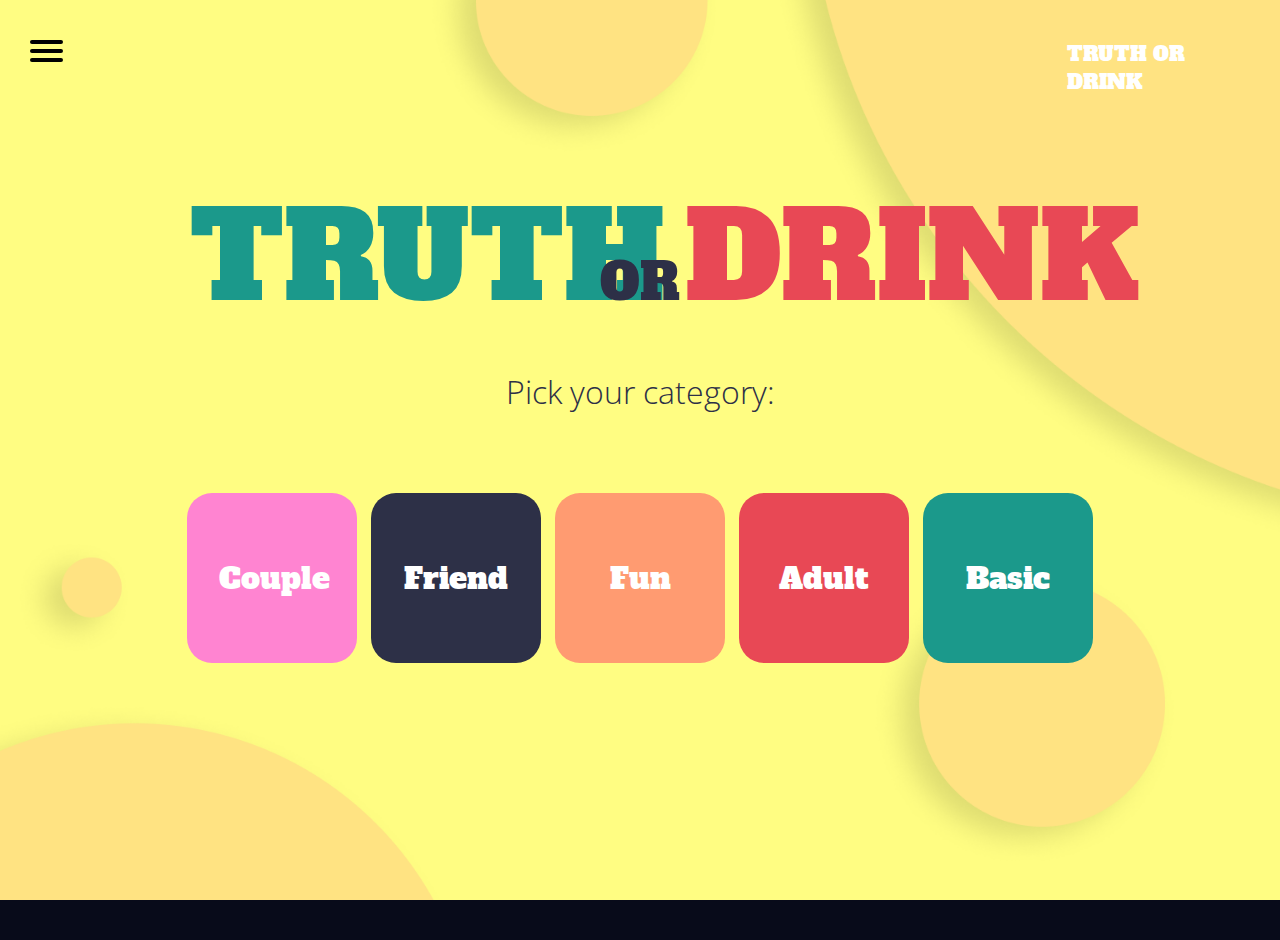
<file: Index.html>
<!DOCTYPE html>
<html lang="en">
<head>
    <meta charset="UTF-8">
    <meta http-equiv="X-UA-Compatible" content="IE=edge">
    <meta name="viewport" content="width=device-width, initial-scale=1.0">
    <link rel="stylesheet" href="Style.css">
    <link rel="icon" href="icon.png">
    <title>Truth Or Drink</title>
</head>
<body class="homeBG">
    <header>
        <nav role="navigation">
            <div id="menuToggle">
              <input type="checkbox" />
        
              <span></span>
              <span></span>
              <span></span>
              
              <ul id="menu">
                <a href="Index.html"><li>Home</li></a>
                <a href="About.html"><li>About</li></a>
              </ul>
            </div>
        </nav>
        <div class="grid-mid"></div>
        <div class="grid-r">
            <p class="brand">
                TRUTH OR DRINK
            </p>
        </div>
    </header>
    
    <div class="homeMain">
        <div class="homeTitleContainer">
            <h1 class="homeTitle homeTitleT">TRUTH</h1>
            <h5 class="homeTitle homeTitleO">OR</h5>
            <h1 class="homeTitle homeTitleD">DRINK</h1>
        </div>
        <p class="categ">Pick your category:</p>
        <div class="homeBtnContainer">
            <a href="Couple.html">
                <button href="" class="catBtn catBtnC">Couple</button>
            </a>
            <a href="Friend.html">
                <button href="" class="catBtn catBtnFr">Friend</button>
            </a>
            <a href="Fun.html">
                <button href="" class="catBtn catBtnF">Fun</button>
            </a>
            <a href="Adult.html">
                <button href="" class="catBtn catBtnA">Adult</button>
            </a>
            <a href="Basic.html">
                <button href="" class="catBtn catBtnB">Basic</button>
            </a>

        </div>

    </div>

</body>

</html>
</file>
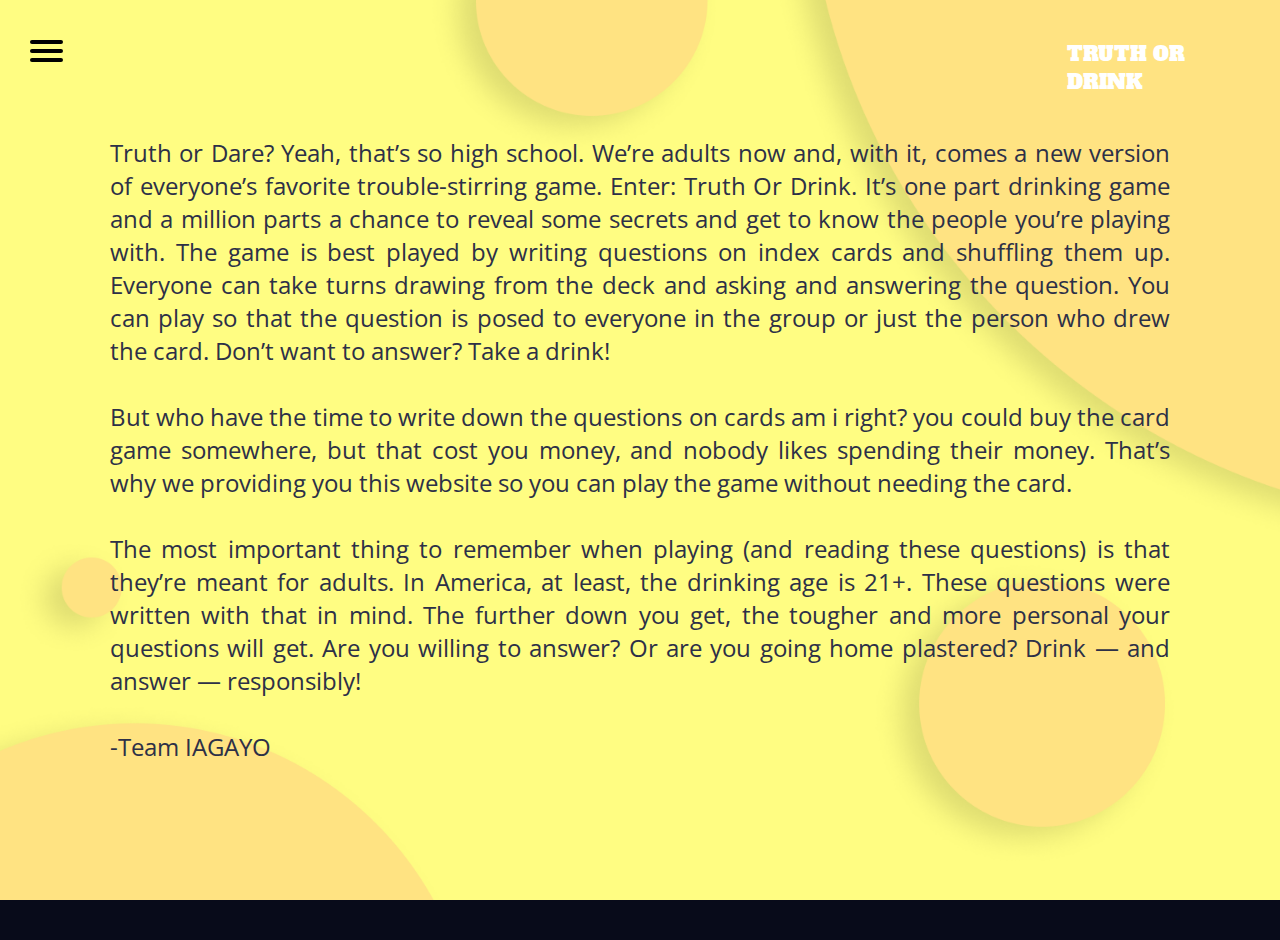
<file: About.html>
<!DOCTYPE html>
<html lang="en">
<head>
    <meta charset="UTF-8">
    <meta http-equiv="X-UA-Compatible" content="IE=edge">
    <meta name="viewport" content="width=device-width, initial-scale=1.0">
    <link rel="stylesheet" href="Style.css">
    <link rel="icon" href="icon.png">
    <title>Truth Or Drink</title>
</head>
<body class="homeBG">
    <header>
        <nav role="navigation">
            <div id="menuToggle">
              <input type="checkbox" />
        
              <span></span>
              <span></span>
              <span></span>
              
              <ul id="menu">
                <a href="Index.html"><li>Home</li></a>
                <a href="About.html"><li>About</li></a>
              </ul>
            </div>
        </nav>
        <div class="grid-mid"></div>
        <div class="grid-r">
            <p class="brand">
                TRUTH OR DRINK
            </p>
        </div>
    </header>
    
    <div class="homeMain">
        
        <p class="aboutDesc">Truth or Dare? Yeah, that’s so high school. We’re adults now and, with it, 
            comes a new version of everyone’s favorite trouble-stirring game. Enter: Truth Or Drink. 
            It’s one part drinking game and a million parts a chance to reveal some secrets and get to 
            know the people you’re playing with. The game is best played by writing questions on index 
            cards and shuffling them up. Everyone can take turns drawing from the deck and asking and 
            answering the question. You can play so that the question is posed to everyone in the group 
            or just the person who drew the card. Don’t want to answer? Take a drink!
            <br><br>

            But who have the time to write down the questions on cards am i right? you could buy the 
            card game somewhere, but that cost you money, and nobody likes spending their money. 
            That’s why we providing you this website so you can play the game without needing the card.
            <br><br>

            The most important thing to remember when playing (and reading these questions) is that 
            they’re meant for adults. In America, at least, the drinking age is 21+. These questions 
            were written with that in mind. The further down you get, the tougher and more personal 
            your questions will get. Are you willing to answer? Or are you going home plastered? 
            Drink — and answer — responsibly!
            <br><br>

            -Team IAGAYO</p>

    </div>

</body>

</html>
</file>
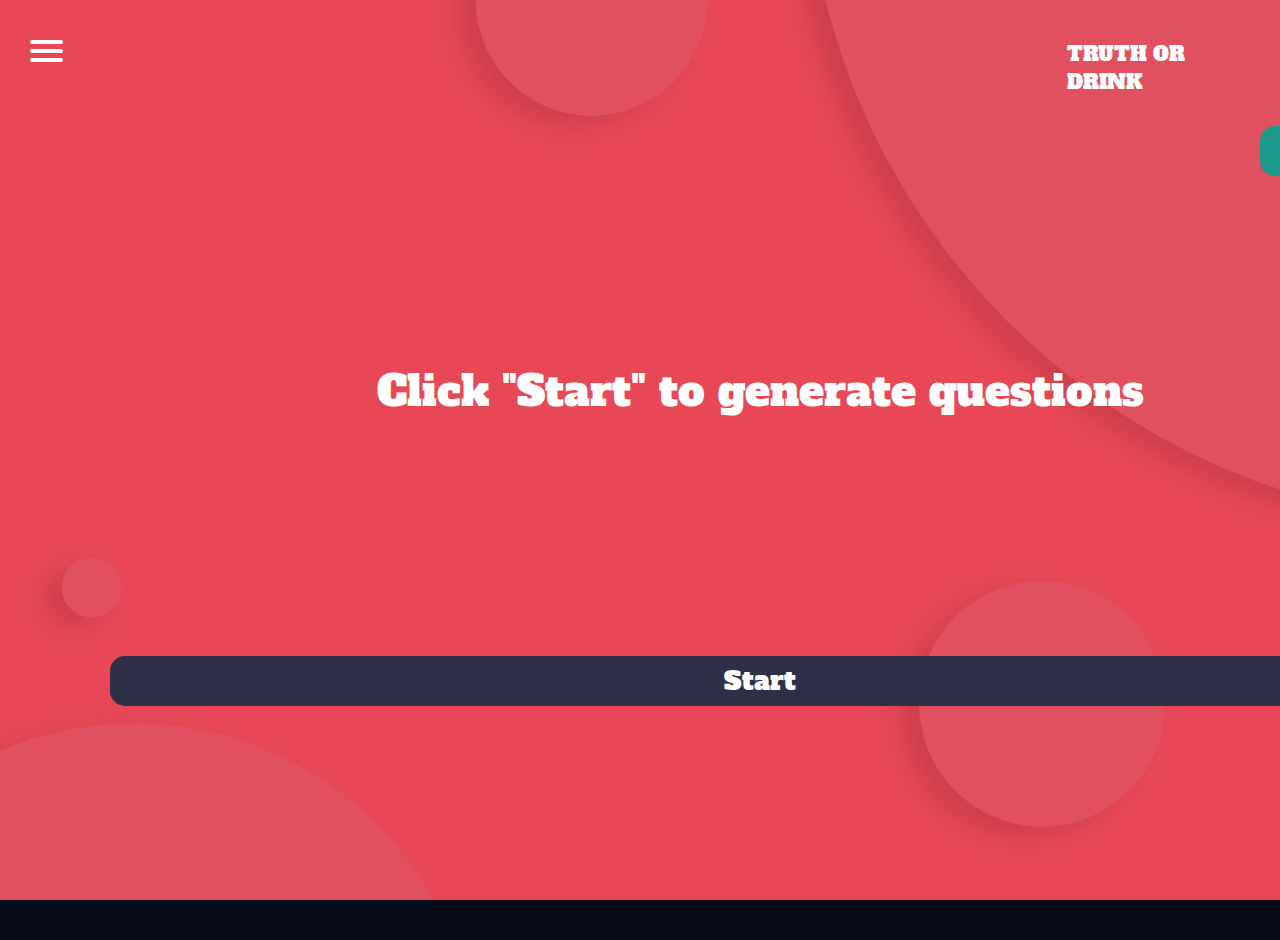
<file: Adult.html>
<!DOCTYPE html>
<html lang="en">
<head>
    <meta charset="UTF-8">
    <meta http-equiv="X-UA-Compatible" content="IE=edge">
    <meta name="viewport" content="width=device-width, initial-scale=1.0">
    <link rel="stylesheet" href="Style.css">
    <link rel="icon" href="icon.png">
    <title>Truth Or Drink</title>
</head>
<body class="aBG">
    <header>
        <nav role="navigation">
            <div id="menuToggleW">
              <input type="checkbox" />
        
              <span></span>
              <span></span>
              <span></span>
              
              <ul id="menuW">
                <a href="Index.html"><li>Home</li></a>
                <a href="About.html"><li>About</li></a>
              </ul>
            </div>
        </nav>
        <div class="grid-mid"></div>
        <div class="grid-r">
            <p class="brand">
                TRUTH OR DRINK
            </p>
        </div>
    </header>
    
    <div class="homeMain">
        <div class="questionPageContainer">
            <div class="twoGrid">
                <p id="qCount" class="count"></p>
                <div class="backBtnContainer">
                    <a href="Index.html">
                        <button href="" class="backBtn catBtnB">Back</button>
                    </a>
                </div>
            </div>
            <div class="questionContainer">
                <h1 id="output" class="question">Click "Start" to generate questions</h1>
            </div>
            <div class="nextBtnContainer">
                <button id="nextQA" class="nextBtn catBtnFr">Start</button>
            </div>
        </div>
    </div>
    <script src="tod.js"></script>
    <script src="todA.js"></script>


</body>

</html>
</file>
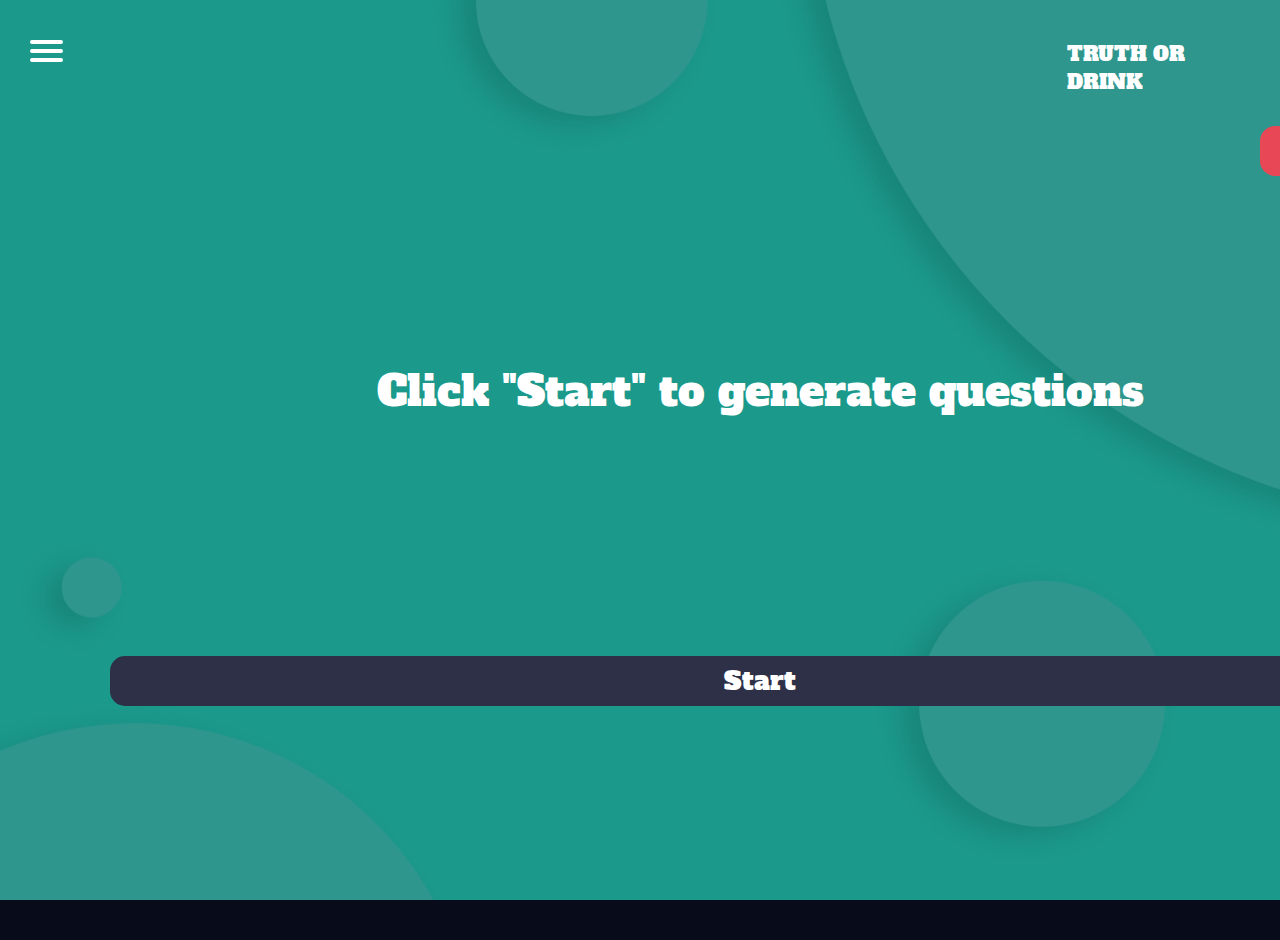
<file: Basic.html>
<!DOCTYPE html>
<html lang="en">
<head>
    <meta charset="UTF-8">
    <meta http-equiv="X-UA-Compatible" content="IE=edge">
    <meta name="viewport" content="width=device-width, initial-scale=1.0">
    <link rel="stylesheet" href="Style.css">
    <link rel="icon" href="icon.png">
    <title>Truth Or Drink</title>
</head>
<body class="bBG">
    <header>
        <nav role="navigation">
            <div id="menuToggleW">
              <input type="checkbox" />
        
              <span></span>
              <span></span>
              <span></span>
              
              <ul id="menuW">
                <a href="Index.html"><li>Home</li></a>
                <a href="About.html"><li>About</li></a>
              </ul>
            </div>
        </nav>
        <div class="grid-mid"></div>
        <div class="grid-r">
            <p class="brand">
                TRUTH OR DRINK
            </p>
        </div>
    </header>
    
    <div class="homeMain">
        <div class="questionPageContainer">
            <div class="twoGrid">
                <p id="qCount" class="count"></p>
                <div class="backBtnContainer">
                    <a href="Index.html">
                        <button href="" class="backBtn catBtnA">Back</button>
                    </a>
                </div>
            </div>
            <div class="questionContainer">
                <h1 id="output" class="question">Click "Start" to generate questions</h1>
            </div>
            <div class="nextBtnContainer">
                <button id="nextQB" class="nextBtn catBtnFr">Start</button>
            </div>
        </div>
    </div>
    <script src="tod.js"></script>
    <script src="todB.js"></script>


</body>

</html>
</file>
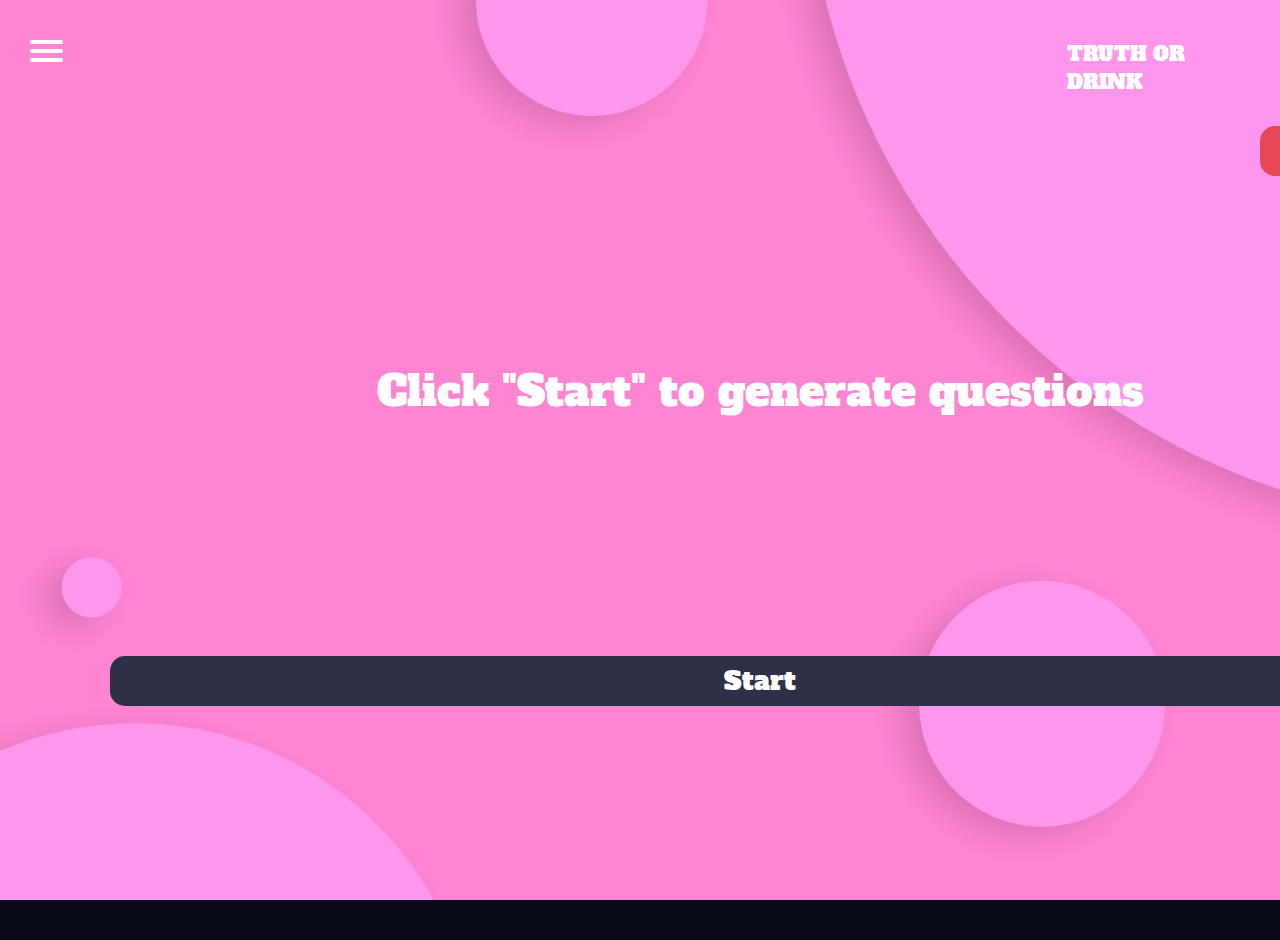
<file: Couple.html>
<!DOCTYPE html>
<html lang="en">
<head>
    <meta charset="UTF-8">
    <meta http-equiv="X-UA-Compatible" content="IE=edge">
    <meta name="viewport" content="width=device-width, initial-scale=1.0">
    <link rel="stylesheet" href="Style.css">
    <link rel="icon" href="icon.png">
    <title>Truth Or Drink</title>
</head>
<body class="cBG">
    <header>
        <nav role="navigation">
            <div id="menuToggleW">
              <input type="checkbox" />
        
              <span></span>
              <span></span>
              <span></span>
              
              <ul id="menuW">
                <a href="Index.html"><li>Home</li></a>
                <a href="About.html"><li>About</li></a>
              </ul>
            </div>
        </nav>
        <div class="grid-mid"></div>
        <div class="grid-r">
            <p class="brand">
                TRUTH OR DRINK
            </p>
        </div>
    </header>
    
    <div class="homeMain">
        <div class="questionPageContainer">
            <div class="twoGrid">
                <p id="qCount" class="count"></p>
                <div class="backBtnContainer">
                    <a href="Index.html">
                        <button href="" class="backBtn catBtnA">Back</button>
                    </a>
                </div>
            </div>
            <div class="questionContainer">
                <h1 id="output" class="question">Click "Start" to generate questions</h1>
            </div>
            <div class="nextBtnContainer">
                <button id="nextQC" class="nextBtn catBtnFr">Start</button>
            </div>
        </div>
    </div>
    <script src="tod.js"></script>

</body>

</html>
</file>
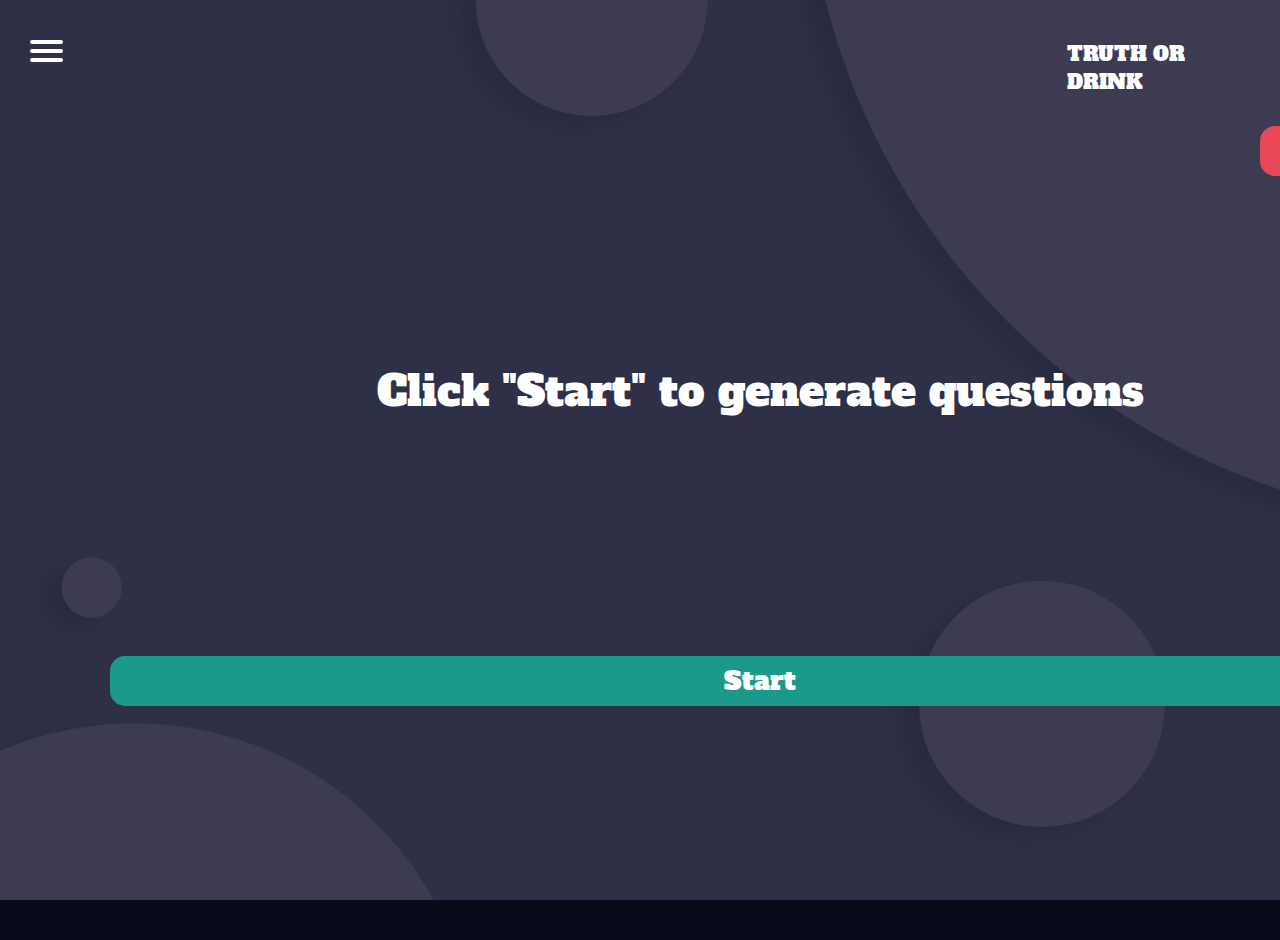
<file: Friend.html>
<!DOCTYPE html>
<html lang="en">
<head>
    <meta charset="UTF-8">
    <meta http-equiv="X-UA-Compatible" content="IE=edge">
    <meta name="viewport" content="width=device-width, initial-scale=1.0">
    <link rel="stylesheet" href="Style.css">
    <link rel="icon" href="icon.png">
    <title>Truth Or Drink</title>
</head>
<body class="frBG">
    <header>
        <nav role="navigation">
            <div id="menuToggleW">
              <input type="checkbox" />
        
              <span></span>
              <span></span>
              <span></span>
              
              <ul id="menuW">
                <a href="Index.html"><li>Home</li></a>
                <a href="About.html"><li>About</li></a>
              </ul>
            </div>
        </nav>
        <div class="grid-mid"></div>
        <div class="grid-r">
            <p class="brand">
                TRUTH OR DRINK
            </p>
        </div>
    </header>
    
    <div class="homeMain">
        <div class="questionPageContainer">
            <div class="twoGrid">
                <p id="qCount" class="count"></p>
                <div class="backBtnContainer">
                    <a href="Index.html">
                        <button href="" class="backBtn catBtnA">Back</button>
                    </a>
                </div>
            </div>
            <div class="questionContainer">
                <h1 id="output" class="question">Click "Start" to generate questions</h1>
            </div>
            <div class="nextBtnContainer">
                <button id="nextQFr" class="nextBtn catBtnB">Start</button>
            </div>
        </div>
    </div>
    <script src="tod.js"></script>
    <script src="todFr.js"></script>

</body>

</html>
</file>
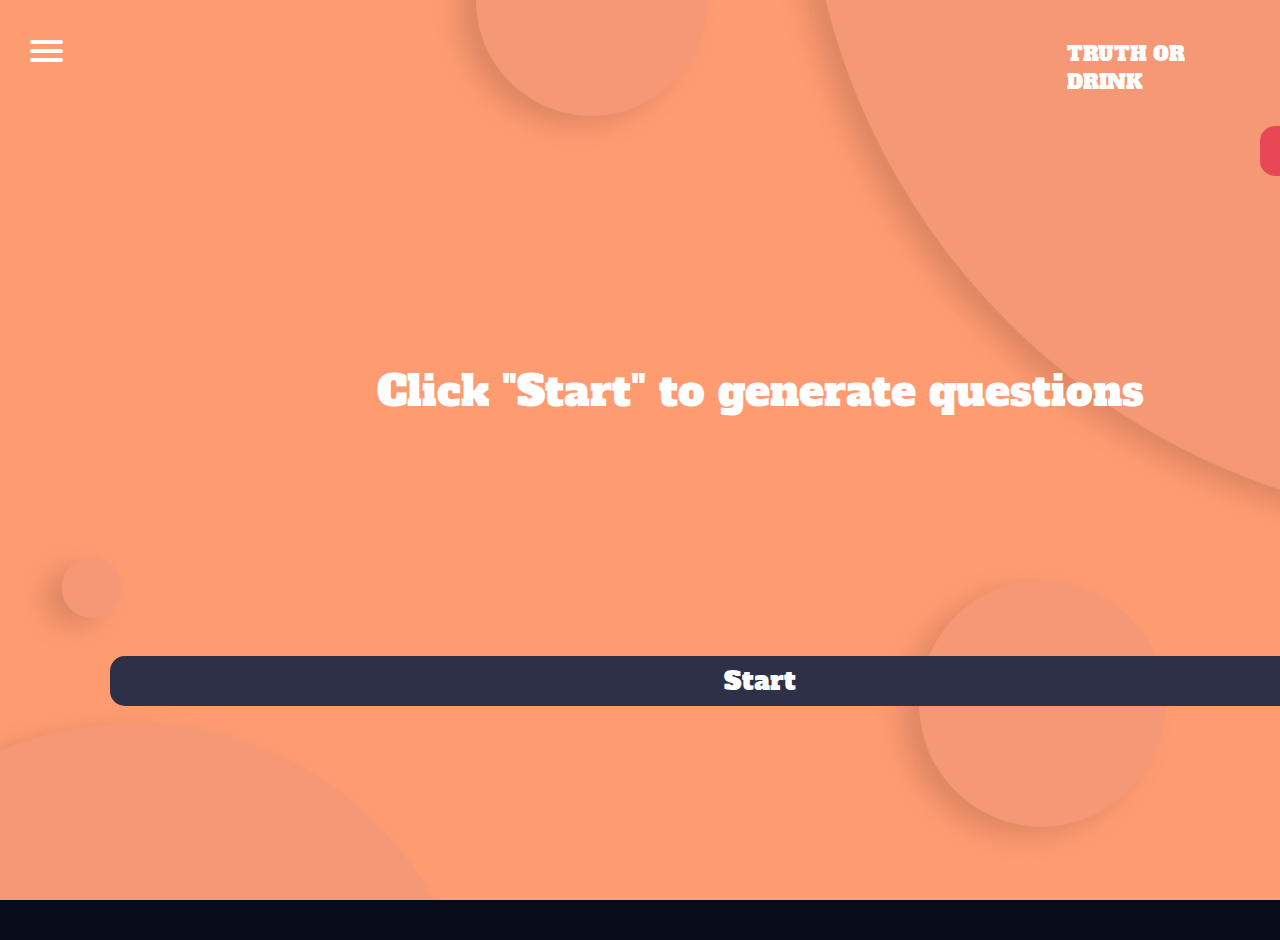
<file: Fun.html>
<!DOCTYPE html>
<html lang="en">
<head>
    <meta charset="UTF-8">
    <meta http-equiv="X-UA-Compatible" content="IE=edge">
    <meta name="viewport" content="width=device-width, initial-scale=1.0">
    <link rel="stylesheet" href="Style.css">
    <link rel="icon" href="icon.png">
    <title>Truth Or Drink</title>
</head>
<body class="fBG">
    <header>
        <nav role="navigation">
            <div id="menuToggleW">
              <input type="checkbox" />
        
              <span></span>
              <span></span>
              <span></span>
              
              <ul id="menuW">
                <a href="Index.html"><li>Home</li></a>
                <a href="About.html"><li>About</li></a>
              </ul>
            </div>
        </nav>
        <div class="grid-mid"></div>
        <div class="grid-r">
            <p class="brand">
                TRUTH OR DRINK
            </p>
        </div>
    </header>
    
    <div class="homeMain">
        <div class="questionPageContainer">
            <div class="twoGrid">
                <p id="qCount" class="count"></p>
                <div class="backBtnContainer">
                    <a href="Index.html">
                        <button href="" class="backBtn catBtnA">Back</button>
                    </a>
                </div>
            </div>
            <div class="questionContainer">
                <h1 id="output" class="question">Click "Start" to generate questions</h1>
            </div>
            <div class="nextBtnContainer">
                <button id="nextQF" class="nextBtn catBtnFr">Start</button>
            </div>
        </div>
    </div>
    <script src="tod.js"></script>
    <script src="todF.js"></script>

</body>

</html>
</file>
<file: Style.css>
@import url('https://fonts.googleapis.com/css2?family=Alfa+Slab+One&family=Open+Sans:wght@300;400&display=swap');

* {
  margin: 0;
  padding: 0;
  box-sizing: border-box;
}

html,body {
  width: 100%;
  height: 100%;
}

body {
    background: #080b1a ;
    background-repeat: no-repeat;
    background-position: top center;  
    background-size:cover;
}
.homeBG{
    background-image: url('bgm.png');
}
.cBG{
    background-image: url('bgc.png');
}
.frBG{
    background-image: url('bgfr.png');
}
.fBG{
    background-image: url('bgf.png');
}
.aBG{
    background-image: url('bga.png');
}
.bBG{
    background-image: url('bgb.png');
}

header{
    margin: 40px 0 0 0;
    display: grid;
    grid-template-columns: 15% 70% 15%;
    padding: 0 30px;
}

.grid-mid{
    display: flex;
    justify-content: center;
}

.grid-r{
    display: flex;
    vertical-align: middle;
}

.brand{
    margin-left: auto;
    font-family: 'Alfa Slab One', cursive;
    font-weight: 400;
    font-size: 20px;
    color: white;
    align-self: center;
}

/* Home */
.homeMain{
    justify-content: center;
    text-align: center;
    align-items: center;
}

.homeTitleContainer{
    margin: 80px 160px 0 160px;
    display: grid;
    grid-template-columns: 45% 10% 45%;
    padding: 0 30px;
}
.homeTitle{
    font-family: 'Alfa Slab One', cursive;
    font-weight: 400;
    position: relative;
}
.homeTitleT{
    font-size: 120px;
    color: #1B998B;
}
.homeTitleO{
    top: 72px;
    font-size: 50px;
    color: #2D3047;
}
.homeTitleD{
    font-size: 120px;
    color: #E84855;
}

.categ{
    color: #2D3047;
    font-family: 'Open Sans', sans-serif;
    font-size: 32px;
    font-weight: 300;
    margin: 30px 0;
}

.homeBtnContainer{
    margin: 0px 150px;
    display: grid;
    grid-template-columns: 20% 20% 20% 20% 20%;
    padding: 0 30px;
}
.catBtn{
    border: none;
    color: white;
    text-align: center;
    display: inline-block;
    text-decoration: none;
    width: 170px;
    height: 170px;
    padding: 32px 32px;
    font-size: 30px;
    margin: 50px 0;
    font-family: 'Alfa Slab One', cursive;
    font-weight: 400;
    border-radius: 25px;
}
.catBtnC{
    background-color: #FF84D1;
}
.catBtnC:hover{
    cursor: pointer;
    background-color: #df58ad;
}
.catBtnFr{
    background-color: #2D3047;
}
.catBtnFr:hover{
    cursor: pointer;
    background-color: #1b1d30;
}
.catBtnF{
    background-color: #FF9B71;
}
.catBtnF:hover{
    cursor: pointer;
    background-color: #e78d67;
}
.catBtnA{
    background-color: #E84855;
}
.catBtnA:hover{
    cursor: pointer;
    background-color: #cc3e4a;
}
.catBtnB{
    background-color: #1B998B;
}
.catBtnB:hover{
    cursor: pointer;
    background-color: #157a6f;
}

/* Question pages */
.questionPageContainer{
    /* background-color: gray; */
    margin: 30px 110px;
    width: auto;
    height: auto;
    vertical-align: middle;
    text-align: justify;
    display: grid;
    grid-template-rows: auto 430px auto;
}

.twoGrid{
    display: grid;
    grid-template-columns: 50% 50%;
}
.count{
    color: white;
    font-family: 'Open Sans', sans-serif;
    font-size: 32px;
    font-weight: 400;
    margin-right: auto;
}
.backBtnContainer{
    display: flex;
    margin-left: auto;
}
.backBtn{
    border: none;
    color: white;
    text-align: center;
    text-decoration: none;
    width: 150px;
    height: 50px;
    font-size: 26px;
    font-family: 'Alfa Slab One', cursive;
    font-weight: 400;
    border-radius: 15px;
    margin-left: auto;
}

.questionContainer{
    display: flex;
    justify-content: center;
    text-align: center;
    align-items: center;
    /* padding: 50px 0;
    background-color: gray; */
}
.question{
    color: white;
    font-family: 'Alfa Slab One', cursive;
    font-weight: 400;
    font-size: 42px;
}

.nextBtnContainer{
    display: flex;
    align-items: center;
    justify-content: center;
    margin: 50px 0 0 0;
}
.nextBtn{
    border: none;
    color: white;
    text-align: center;
    text-decoration: none;
    width: 1300px;
    height: 50px;
    font-size: 26px;
    font-family: 'Alfa Slab One', cursive;
    font-weight: 400;
    border-radius: 15px;
    margin-left: auto;
}

/* About */
.aboutDesc{
    color: #2D3047;
    font-family: 'Open Sans', sans-serif;
    font-weight: 400;
    font-size: 24px;
    margin: 40px 110px;
    border-radius: 10px;
    min-height: 200px;
    vertical-align: middle;
    text-align: justify;
    display: flex;
}

/* Hamburge */
#menuToggle {
    display: block;
    position: relative;
    
    z-index: 1;
    
    -webkit-user-select: none;
    user-select: none;
}

#menuToggle a {
    text-decoration: none;
    color: black;

    transition: color 0.3s ease;
}
  
#menuToggle a:hover {
    color: #1B998B;
}
  
#menuToggle input {
    display: block;
    width: 40px;
    height: 32px;
    position: absolute;
    top: -7px;
    left: -5px;
  
    cursor: pointer;
  
    opacity: 0; /* hide this */
    z-index: 2; /* and place it over the hamburger */
  
    -webkit-touch-callout: none;
}
  
#menuToggle span {
    display: block;
    width: 33px;
    height: 4px;
    margin-bottom: 5px;
    position: relative;
  
    background: black;
    border-radius: 3px;
  
    z-index: 1;
  
    transform-origin: 4px 0px;
  
    transition: transform 0.5s cubic-bezier(0.77, 0.2, 0.05, 1), opacity 0.55s ease;
}
  
#menuToggle span:first-child {
    transform-origin: 0% 0%;
}
  
#menuToggle span:nth-last-child(2) {
    transform-origin: 0% 100%;
}
  
/* Transform all the slices of hamburger into a crossmark. */
#menuToggle input:checked ~ span {
    opacity: 1;
    transform: rotate(45deg) translate(-2px, -1px);
    background: black;
}
  
/* hide the middle one. */
#menuToggle input:checked ~ span:nth-last-child(3) {
    opacity: 0;
    transform: rotate(0deg) scale(0.2, 0.2);
}
  
#menuToggle input:checked ~ span:nth-last-child(2) {
    transform: rotate(-45deg) translate(0, -1px);
}
  
/*
* Make this absolute positioned
* at the top left of the screen
*/
#menu {
    position: absolute;
    width: 300px;
    margin: -100px 0 0 -50px;
    padding: 50px;
    padding-top: 125px;
  
    list-style-type: none;
    -webkit-font-smoothing: antialiased;
  
    transform-origin: 0% 0%;
    transform: translate(-100%, 0);
  
    transition: transform 0.5s cubic-bezier(0.77, 0.2, 0.05, 1);
}
  
#menu li {
    padding: 10px 0;
    font-size: 22px;
    font-family: "Inconsolata", monospace;
}
  
#menuToggle input:checked ~ ul {
    transform: none;
}

/* Hamburge White */
#menuToggleW {
    display: block;
    position: relative;
    
    z-index: 1;
    
    -webkit-user-select: none;
    user-select: none;
}

#menuToggleW a {
    text-decoration: none;
    color: white;

    transition: color 0.3s ease;
}
  
#menuToggleW a:hover {
    color: #FFFD82;
}
  
#menuToggleW input {
    display: block;
    width: 40px;
    height: 32px;
    position: absolute;
    top: -7px;
    left: -5px;
  
    cursor: pointer;
  
    opacity: 0; /* hide this */
    z-index: 2; /* and place it over the hamburger */
  
    -webkit-touch-callout: none;
}
  
#menuToggleW span {
    display: block;
    width: 33px;
    height: 4px;
    margin-bottom: 5px;
    position: relative;
  
    background: white;
    border-radius: 3px;
  
    z-index: 1;
  
    transform-origin: 4px 0px;
  
    transition: transform 0.5s cubic-bezier(0.77, 0.2, 0.05, 1), opacity 0.55s ease;
}
  
#menuToggleW span:first-child {
    transform-origin: 0% 0%;
}
  
#menuToggleW span:nth-last-child(2) {
    transform-origin: 0% 100%;
}
  
/* Transform all the slices of hamburger into a crossmark. */
#menuToggleW input:checked ~ span {
    opacity: 1;
    transform: rotate(45deg) translate(-2px, -1px);
    background: white;
}
  
/* hide the middle one. */
#menuToggleW input:checked ~ span:nth-last-child(3) {
    opacity: 0;
    transform: rotate(0deg) scale(0.2, 0.2);
}
  
#menuToggleW input:checked ~ span:nth-last-child(2) {
    transform: rotate(-45deg) translate(0, -1px);
}
  
/*
* Make this absolute positioned
* at the top left of the screen
*/
#menuW {
    position: absolute;
    width: 300px;
    margin: -100px 0 0 -50px;
    padding: 50px;
    padding-top: 125px;
  
    list-style-type: none;
    -webkit-font-smoothing: antialiased;
  
    transform-origin: 0% 0%;
    transform: translate(-100%, 0);
  
    transition: transform 0.5s cubic-bezier(0.77, 0.2, 0.05, 1);
}
  
#menuW li {
    padding: 10px 0;
    font-size: 22px;
    font-family: "Inconsolata", monospace;
}
  
#menuToggleW input:checked ~ ul {
    transform: none;
}
</file>
